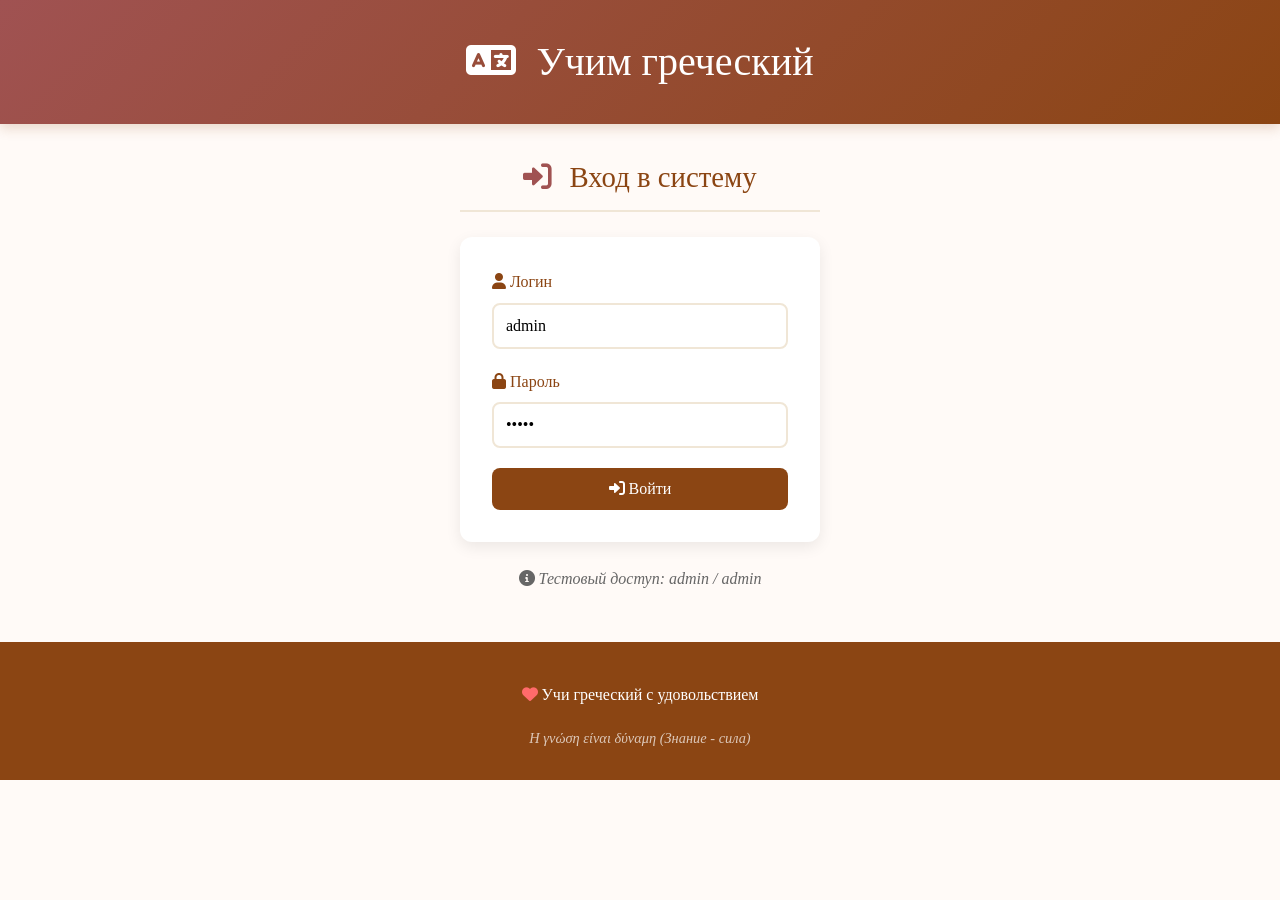
<file: index.html>
<!DOCTYPE html>
<html lang="ru">
<head>
    <meta charset="UTF-8">
    <meta name="viewport" content="width=device-width, initial-scale=1.0">
    <title>Вход - Учим греческий</title>
    <!-- Favicon для вкладки -->
    <link rel="icon" type="image/png" sizes="32x32" href="static/icons8-штанга-32.png">
    <link rel="icon" type="image/png" sizes="64x64" href="static/icons8-штанга-64.png">
    <link rel="shortcut icon" href="static/icons8-штанга-32.png">
    
    <!-- Иконки для мобильных устройств -->
    <link rel="apple-touch-icon" href="static/icons8-штанга-64.png">
    <meta name="apple-mobile-web-app-capable" content="yes">
    <meta name="apple-mobile-web-app-status-bar-style" content="black-translucent">
    <meta name="apple-mobile-web-app-title" content="Учим греческий">
    <meta name="theme-color" content="#8b4513">
    <link rel="stylesheet" href="https://cdnjs.cloudflare.com/ajax/libs/font-awesome/6.0.0/css/all.min.css">
    <style>
        * {
            margin: 0;
            padding: 0;
            box-sizing: border-box;
        }

        body {
            font-family: 'Georgia', serif;
            line-height: 1.6;
            color: #333;
            background-color: #fffaf7;
        }

        .main-header {
            background: linear-gradient(135deg, #a05252 0%, #8b4513 100%);
            color: white;
            padding: 30px 20px;
            text-align: center;
            box-shadow: 0 4px 12px rgba(139, 69, 19, 0.2);
        }

        .main-header h1 {
            margin: 0;
            font-size: 2.5rem;
            font-weight: 400;
            color: white;
            font-family: 'Georgia', serif;
        }

        .main-header h1 i {
            margin-right: 10px;
        }

        .content {
            max-width: 400px;
            margin: 30px auto;
            padding: 0 20px;
        }

        .page-title {
            color: #8b4513;
            font-size: 1.8rem;
            margin-bottom: 25px;
            padding-bottom: 10px;
            border-bottom: 2px solid #f0e6d6;
            font-weight: 400;
            font-family: 'Georgia', serif;
            text-align: center;
        }

        .page-title i {
            margin-right: 10px;
            color: #a05252;
        }

        .form-group {
            margin-bottom: 20px;
        }

        label {
            display: block;
            margin-bottom: 8px;
            color: #8b4513;
            font-weight: 500;
            font-family: 'Georgia', serif;
        }

        input[type=text], 
        input[type=password] {
            width: 100%;
            padding: 12px;
            border: 2px solid #f0e6d6;
            border-radius: 8px;
            font-size: 1rem;
            font-family: 'Georgia', serif;
            transition: all 0.3s ease;
            background: white;
        }

        input:focus {
            outline: none;
            border-color: #a05252;
            box-shadow: 0 0 0 3px rgba(160, 82, 82, 0.1);
        }

        .btn {
            display: inline-block;
            background: #8b4513;
            color: white;
            padding: 12px 30px;
            border: none;
            border-radius: 8px;
            font-size: 1rem;
            font-weight: 500;
            cursor: pointer;
            transition: all 0.3s ease;
            font-family: 'Georgia', serif;
            text-decoration: none;
            width: 100%;
        }

        .btn:hover {
            background: #a05252;
            transform: translateY(-2px);
            box-shadow: 0 4px 12px rgba(139, 69, 19, 0.2);
        }

        .main-footer {
            background: #8b4513;
            color: white;
            text-align: center;
            padding: 40px 20px 30px;
            margin-top: 50px;
        }

        .footer-content {
            max-width: 1200px;
            margin: 0 auto;
        }

        .footer-note {
            font-style: italic;
            opacity: 0.7;
            font-size: 0.9rem;
            margin-top: 20px;
        }

        .error-message {
            background-color: #ffe6e6;
            color: #d63031;
            padding: 1rem;
            border-radius: 8px;
            margin-bottom: 1.5rem;
            border-left: 4px solid #d63031;
        }

        .info-message {
            text-align: center;
            margin-top: 1.5rem;
            color: #666;
            font-style: italic;
        }
    </style>
</head>
<body>
    <header class="main-header">
        <h1>
            <i class="fas fa-language"></i>
            Учим греческий
        </h1>
    </header>

    <main class="content">
        <h1 class="page-title">
            <i class="fas fa-sign-in-alt"></i>
            Вход в систему
        </h1>
        
        <div id="error-container" style="display: none;"></div>
        
        <form id="loginForm" style="background: white; padding: 2rem; border-radius: 12px; box-shadow: 0 5px 15px rgba(0,0,0,0.08);">
            <div class="form-group">
                <label><i class="fas fa-user"></i> Логин</label>
                <input type="text" id="username" value="admin" required>
            </div>
            
            <div class="form-group">
                <label><i class="fas fa-lock"></i> Пароль</label>
                <input type="password" id="password" value="admin" required>
            </div>
            
            <button type="submit" class="btn">
                <i class="fas fa-sign-in-alt"></i> Войти
            </button>
        </form>
        
        <p class="info-message">
            <i class="fas fa-info-circle"></i> Тестовый доступ: admin / admin
        </p>
    </main>

    <footer class="main-footer">
        <div class="footer-content">
            <p><i class="fas fa-heart" style="color: #ff6b6b;"></i> Учи греческий с удовольствием</p>
            <p class="footer-note">Η γνώση είναι δύναμη (Знание - сила)</p>
        </div>
    </footer>

    <script>
        document.getElementById('loginForm').addEventListener('submit', function(e) {
            e.preventDefault();
            
            const username = document.getElementById('username').value;
            const password = document.getElementById('password').value;
            
            if (username === 'admin' && password === 'admin') {
                window.location.href = 'dashboard.html';
            } else {
                const errorDiv = document.getElementById('error-container');
                errorDiv.style.display = 'block';
                errorDiv.innerHTML = '<div class="error-message"><i class="fas fa-exclamation-circle"></i> Неверный логин или пароль</div>';
            }
        });
    </script>
</body>
</html>
</file>
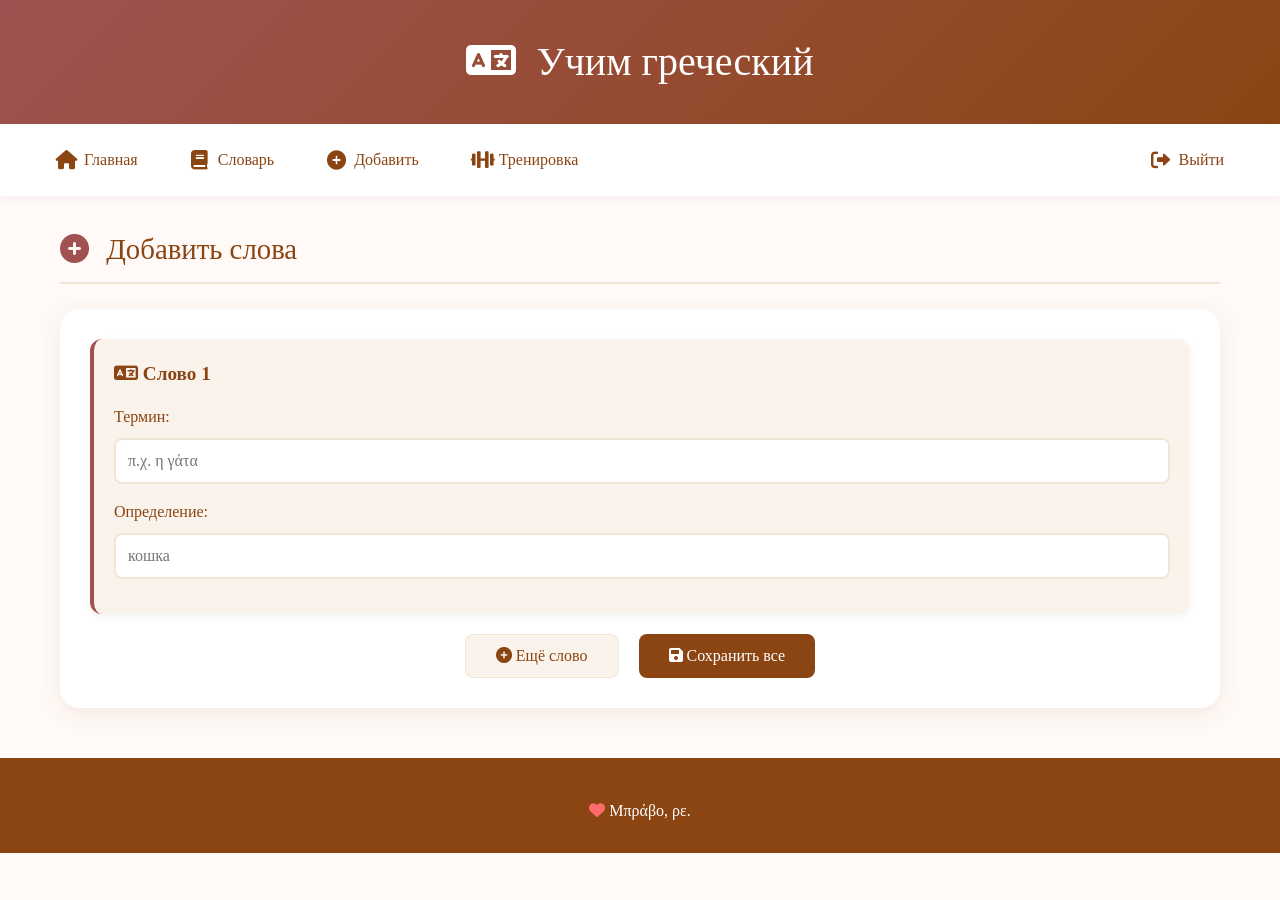
<file: add.html>
<!DOCTYPE html>
<html lang="ru">
<head>
    <meta charset="UTF-8">
    <meta name="viewport" content="width=device-width, initial-scale=1.0">
    <title>Добавить слово - Учим греческий</title>
    <!-- Favicon для вкладки -->
    <link rel="icon" type="image/png" sizes="32x32" href="static/icons8-штанга-32.png">
    <link rel="icon" type="image/png" sizes="64x64" href="static/icons8-штанга-64.png">
    <link rel="shortcut icon" href="static/icons8-штанга-32.png">
    
    <!-- Иконки для мобильных устройств -->
    <link rel="apple-touch-icon" href="static/icons8-штанга-64.png">
    <meta name="apple-mobile-web-app-capable" content="yes">
    <meta name="apple-mobile-web-app-status-bar-style" content="black-translucent">
    <meta name="apple-mobile-web-app-title" content="Учим греческий">
    <meta name="theme-color" content="#8b4513">
    <link rel="stylesheet" href="https://cdnjs.cloudflare.com/ajax/libs/font-awesome/6.0.0/css/all.min.css">
    <link rel="stylesheet" href="static/style.css">
    <style>
        /* Специфические стили для страницы добавления */
        .form-container {
            background: white;
            padding: 30px;
            border-radius: 20px;
            box-shadow: 0 5px 20px rgba(139,69,19,0.1);
        }

        .word-card {
            background: #f9f3ec;
            border-radius: 12px;
            padding: 20px;
            margin-bottom: 20px;
            border-left: 4px solid #a05252;
        }

        .word-card h3 {
            color: #8b4513;
            margin-bottom: 15px;
            font-size: 1.2rem;
        }

        .form-group {
            margin-bottom: 15px;
        }

        label {
            display: block;
            margin-bottom: 8px;
            color: #8b4513;
            font-weight: 500;
            font-family: 'Georgia', serif;
        }

        input[type=text] {
            width: 100%;
            padding: 12px;
            border: 2px solid #f0e6d6;
            border-radius: 8px;
            font-size: 1rem;
            font-family: 'Georgia', serif;
            transition: all 0.3s ease;
            background: white;
        }

        input:focus {
            outline: none;
            border-color: #a05252;
            box-shadow: 0 0 0 3px rgba(160, 82, 82, 0.1);
        }

        .btn {
            display: inline-block;
            background: #8b4513;
            color: white;
            padding: 12px 30px;
            border: none;
            border-radius: 8px;
            font-size: 1rem;
            font-weight: 500;
            cursor: pointer;
            transition: all 0.3s ease;
            font-family: 'Georgia', serif;
            text-decoration: none;
        }

        .btn:hover {
            background: #a05252;
            transform: translateY(-2px);
            box-shadow: 0 4px 12px rgba(139, 69, 19, 0.2);
        }

        .btn-secondary {
            background: #f9f3ec;
            color: #8b4513;
            border: 1px solid #f0e6d6;
        }

        .btn-secondary:hover {
            background: #f0e6d6;
            color: #8b4513;
        }

        .btn-add {
            background: #f9f3ec;
            color: #8b4513;
            width: auto;
            margin-right: 10px;
        }

        .button-group {
            display: flex;
            gap: 10px;
            justify-content: center;
            margin-top: 20px;
            flex-wrap: wrap;
        }

        .success-message {
            background: #e8f5e9;
            color: #2e7d32;
            padding: 15px;
            border-radius: 8px;
            margin-top: 20px;
            border-left: 4px solid #2e7d32;
            display: none;
        }

        .error-message {
            background: #ffe6e6;
            color: #c62828;
            padding: 15px;
            border-radius: 8px;
            margin-top: 20px;
            border-left: 4px solid #c62828;
            display: none;
        }
    </style>
</head>
<body>
    <header class="main-header">
        <h1>
            <i class="fas fa-language"></i>
            Учим греческий
        </h1>
    </header>

    <nav class="main-nav">
        <div class="nav-container">
            <div class="nav-links">
                <a href="dashboard.html"><i class="fas fa-home"></i> <span>Главная</span></a>
                <a href="dictionary.html"><i class="fas fa-book"></i> <span>Словарь</span></a>
                <a href="add.html"><i class="fas fa-plus-circle"></i> <span>Добавить</span></a>
                <a href="practice.html"><i class="fas fa-dumbbell"></i> <span>Тренировка</span></a>
            </div>
            <a href="index.html" class="logout-btn"><i class="fas fa-sign-out-alt"></i> <span>Выйти</span></a>
        </div>
    </nav>

    <main class="content">
        <h1 class="page-title">
            <i class="fas fa-plus-circle"></i>
            Добавить слова
        </h1>
        
        <div class="form-container">
            <div id="cardsContainer">
                <!-- Первая карточка -->
                <div class="word-card" id="card1">
                    <h3><i class="fas fa-language"></i> Слово 1</h3>
                    <div class="form-group">
                        <label>Термин:</label>
                        <input type="text" class="term-input" placeholder="π.χ. η γάτα" required>
                    </div>
                    <div class="form-group">
                        <label>Определение:</label>
                        <input type="text" class="definition-input" placeholder="кошка" required>
                    </div>
                </div>
            </div>

            <div class="button-group">
                <button id="addCardBtn" class="btn btn-secondary btn-add">
                    <i class="fas fa-plus-circle"></i> Ещё слово
                </button>
                <button id="saveAllBtn" class="btn">
                    <i class="fas fa-save"></i> Сохранить все
                </button>
            </div>

            <div id="successMessage" class="success-message">
                <i class="fas fa-check-circle"></i> Слова отправлены! Словарь обновится в течение минуты ...
            </div>

            <div id="errorMessage" class="error-message">
                <i class="fas fa-exclamation-circle"></i> Ошибка при отправке.
            </div>
        </div>
    </main>

    <footer class="main-footer">
        <div class="footer-content">
            <p><i class="fas fa-heart" style="color: #ff6b6b;"></i> Μπράβο, ρε.</p>
        </div>
    </footer>

    <script>
        const FORM_ID = '1FAIpQLScvbB8Z9Fy9xgq2CTyHgzrFoLf5hQFkJQ0_SUE2Oz-SoNbxDw';
        const FORM_URL = `https://docs.google.com/forms/d/e/${FORM_ID}/formResponse`;

        let cardCount = 1;

        document.getElementById('addCardBtn').addEventListener('click', function() {
            cardCount++;
            const container = document.getElementById('cardsContainer');
            const newCard = document.createElement('div');
            newCard.className = 'word-card';
            newCard.id = `card${cardCount}`;
            newCard.innerHTML = `
                <h3><i class="fas fa-language"></i> Слово ${cardCount}</h3>
                <div class="form-group">
                    <label>Термин:</label>
                    <input type="text" class="term-input" placeholder="π.χ. γάτα" required>
                </div>
                <div class="form-group">
                    <label>Определение:</label>
                    <input type="text" class="definition-input" placeholder="кошка" required>
                </div>
            `;
            container.appendChild(newCard);
        });

        document.getElementById('saveAllBtn').addEventListener('click', async function() {
            const termInputs = document.querySelectorAll('.term-input');
            const defInputs = document.querySelectorAll('.definition-input');
            
            const words = [];
            for (let i = 0; i < termInputs.length; i++) {
                const term = termInputs[i].value.trim();
                const def = defInputs[i].value.trim();
                if (term && def) {
                    words.push({ term, def });
                }
            }

            if (words.length === 0) {
                alert('Добавьте хотя бы одно слово');
                return;
            }

            let sentCount = 0;
            for (let word of words) {
                const iframe = document.createElement('iframe');
                iframe.style.display = 'none';
                iframe.src = FORM_URL + '?entry.1988364450=' + encodeURIComponent(word.term) + '&entry.789192466=' + encodeURIComponent(word.def);
                document.body.appendChild(iframe);
                setTimeout(() => {
                    document.body.removeChild(iframe);
                }, 1000);
                sentCount++;
            }

            document.getElementById('successMessage').style.display = 'block';
            setTimeout(() => {
                window.location.href = 'dictionary.html';
            }, 2000);
        });
    </script>
</body>
</html>
</file>
<file: static/style.css>
/* ===== СБРОС СИЛІВ ===== */
* {
    margin: 0;
    padding: 0;
    box-sizing: border-box;
}

.greek-icon {
    width: 64px;
    height: 64px;
    border-radius: 50%;
    box-shadow: 0 4px 8px rgba(0,0,0,0.1);
}

body {
    font-family: 'Georgia', serif;
    line-height: 1.6;
    color: #333;
    background-color: #fffaf7;
}

/* ===== ШАПКА ===== */
.main-header {
    background: linear-gradient(135deg, #a05252 0%, #8b4513 100%);
    color: white;
    padding: 30px 20px;
    text-align: center;
    box-shadow: 0 4px 12px rgba(139, 69, 19, 0.2);
}

.main-header h1 {
    margin: 0;
    font-size: 2.5rem;
    font-weight: 400;
    color: white;
    font-family: 'Georgia', serif;
}

.main-header h1 i {
    margin-right: 10px;
}

/* Навигация */
.main-nav {
    background: white;
    padding: 15px 20px;
    box-shadow: 0 2px 10px rgba(0, 0, 0, 0.05);
    position: sticky;
    top: 0;
    z-index: 100;
}

.nav-container {
    max-width: 1200px;
    margin: 0 auto;
    display: flex;
    justify-content: space-between;
    align-items: center;
    flex-wrap: wrap;
    gap: 15px;
}

.nav-links {
    display: flex;
    gap: 20px;
    flex-wrap: wrap;
}

.nav-links a {
    color: #8b4513;
    text-decoration: none;
    padding: 8px 16px;
    border-radius: 8px;
    transition: all 0.3s ease;
    font-family: 'Georgia', serif;
    display: inline-flex;
    align-items: center;
    gap: 8px;
}

.nav-links a:hover {
    background: #f9f3ec;
    transform: translateY(-2px);
}

.nav-links a i {
    font-size: 1.2rem;
    width: 20px;
    text-align: center;
}

/* Кнопка выхода (в стиле навигации) */
.logout-btn {
    color: #8b4513;
    text-decoration: none;
    padding: 8px 16px;
    border-radius: 8px;
    transition: all 0.3s ease;
    font-family: 'Georgia', serif;
    display: inline-flex;
    align-items: center;
    gap: 8px;
    background: transparent; /* убираем бежевый фон */
}

.logout-btn:hover {
    background: #f9f3ec; /* такой же фон, как у ссылок при наведении */
    transform: translateY(-2px);
}

.logout-btn i {
    font-size: 1.2rem;
    width: 20px;
    text-align: center;

}

/* ===== МОБИЛЬНАЯ ВЕРСИЯ ===== */
@media (max-width: 768px) {
    .nav-container {
        flex-direction: row;
        justify-content: center;
        gap: 10px;
    }
    
    .nav-links {
        gap: 5px;
    }
    
    /* Скрываем текст, оставляем только иконки */
    .nav-links a span,
    .logout-btn span {
        display: none;
    }
    
    /* Увеличиваем иконки для удобного нажатия */
    .nav-links a i,
    .logout-btn i {
        font-size: 1.5rem;
    }
    
    /* Увеличиваем область нажатия */
    .nav-links a,
    .logout-btn {
        padding: 10px 15px;
    }
}

@media (max-width: 480px) {
    .nav-links a i,
    .logout-btn i {
        font-size: 1.3rem;
    }
}

/* ===== ОСНОВНОЙ КОНТЕНТ ===== */
.content {
    max-width: 1200px;
    margin: 30px auto;
    padding: 0 20px;
}

.page-title {
    color: #8b4513;
    font-size: 1.8rem;
    margin-bottom: 25px;
    padding-bottom: 10px;
    border-bottom: 2px solid #f0e6d6;
    font-weight: 400;
    font-family: 'Georgia', serif;
}

.page-title i {
    margin-right: 10px;
    color: #a05252;
}

.welcome-message {
    font-size: 1.2rem;
    margin-bottom: 30px;
    color: #666;
    font-style: italic;
}

/* ===== ДЕКОРАТИВНЫЙ ЭЛЕМЕНТ ===== */
.greek-pattern {
    background: repeating-linear-gradient(45deg, #f0e6d6 0px, #f0e6d6 10px, #fffaf7 10px, #fffaf7 20px);
    height: 4px;
    width: 100%;
    margin: 20px 0;
}

/* ===== СЕТКА ДЛЯ КАРТОЧЕК ВЫБОРА ===== */
.dashboard-grid {
    display: grid;
    grid-template-columns: repeat(auto-fit, minmax(280px, 1fr));
    gap: 25px;
    margin: 40px 0;
}

.dashboard-card {
    background: white;
    border-radius: 12px;
    overflow: hidden;
    box-shadow: 0 5px 15px rgba(0, 0, 0, 0.08);
    transition: all 0.3s ease;
    text-decoration: none;
    color: inherit;
    display: block;
    border: 2px solid transparent;
}

.dashboard-card:hover {
    transform: translateY(-8px);
    box-shadow: 0 15px 30px rgba(139, 69, 19, 0.15);
    border-color: #a05252;
}

.card-header {
    position: relative;
    height: 160px;
    background: linear-gradient(135deg, #f9f3ec 0%, #f0e6d6 100%);
    display: flex;
    align-items: center;
    justify-content: center;
}

.card-icon {
    font-size: 5rem;
    color: #8b4513;
    transition: transform 0.3s ease;
}

.dashboard-card:hover .card-icon {
    transform: scale(1.1);
}

.card-content {
    padding: 20px;
    text-align: center;
}

.card-content h2 {
    font-size: 1.5rem;
    margin-bottom: 10px;
    color: #8b4513;
    font-weight: 500;
    font-family: 'Georgia', serif;
}

.card-content p {
    color: #666;
    margin-bottom: 15px;
    font-size: 0.95rem;
}

.card-stats {
    display: inline-block;
    padding: 5px 15px;
    background: #f9f3ec;
    border-radius: 20px;
    color: #8b4513;
    font-size: 0.9rem;
    font-weight: 500;
}

/* ===== СЕТКА ДЛЯ СЛОВ ===== */
.words-grid {
    display: grid;
    grid-template-columns: repeat(auto-fill, minmax(300px, 1fr));
    gap: 20px;
    margin-top: 30px;
}

.word-card {
    background: white;
    border-radius: 12px;
    padding: 20px;
    box-shadow: 0 3px 10px rgba(0, 0, 0, 0.05);
    border-left: 4px solid #a05252;
    transition: all 0.3s ease;
}

.word-card:hover {
    transform: translateX(5px);
    box-shadow: 0 5px 15px rgba(139, 69, 19, 0.1);
}

.word-term {
    font-size: 1.4rem;
    color: #8b4513;
    margin-bottom: 8px;
    font-weight: 500;
    font-family: 'Georgia', serif;
}

.word-definition {
    font-size: 1.1rem;
    color: #333;
    margin-bottom: 12px;
    padding-bottom: 12px;
    border-bottom: 1px dashed #f0e6d6;
}

.word-status {
    display: inline-block;
    padding: 4px 12px;
    background: #f9f3ec;
    border-radius: 20px;
    color: #8b4513;
    font-size: 0.85rem;
    font-weight: 500;
}

/* ===== ТАБЛИЦА ДЛЯ СЛОВАРЯ ===== */
.table-container {
    overflow-x: auto;
    margin-top: 30px;
    background: white;
    border-radius: 12px;
    box-shadow: 0 3px 10px rgba(0, 0, 0, 0.05);
}

table {
    width: 100%;
    border-collapse: collapse;
}

th {
    background: #f9f3ec;
    color: #8b4513;
    padding: 15px;
    text-align: left;
    font-weight: 500;
    font-family: 'Georgia', serif;
    border-bottom: 2px solid #a05252;
}

td {
    padding: 12px 15px;
    border-bottom: 1px solid #f0e6d6;
}

tr:hover {
    background: #fefcf9;
}

/* ===== ФОРМИ ===== */
.form-group {
    margin-bottom: 20px;
}

label {
    display: block;
    margin-bottom: 8px;
    color: #8b4513;
    font-weight: 500;
    font-family: 'Georgia', serif;
}

input[type=text], 
input[type=password],
textarea {
    width: 100%;
    padding: 12px;
    border: 2px solid #f0e6d6;
    border-radius: 8px;
    font-size: 1rem;
    font-family: 'Georgia', serif;
    transition: all 0.3s ease;
    background: white;
}

input:focus {
    outline: none;
    border-color: #a05252;
    box-shadow: 0 0 0 3px rgba(160, 82, 82, 0.1);
}

/* ===== КНОПКИ ===== */
.btn {
    display: inline-block;
    background: #8b4513;
    color: white;
    padding: 12px 30px;
    border: none;
    border-radius: 8px;
    font-size: 1rem;
    font-weight: 500;
    cursor: pointer;
    transition: all 0.3s ease;
    font-family: 'Georgia', serif;
    text-decoration: none;
}

.btn:hover {
    background: #a05252;
    transform: translateY(-2px);
    box-shadow: 0 4px 12px rgba(139, 69, 19, 0.2);
}

.btn-secondary {
    background: #f9f3ec;
    color: #8b4513;
}

.btn-secondary:hover {
    background: #f0e6d6;
    color: #8b4513;
}

/* ===== КАРТОЧКИ ДЛЯ ДОБАВЛЕНИЯ СЛОВ ===== */
.add-word-card {
    background: #f9f3ec;
    border-radius: 12px;
    padding: 25px;
    margin-bottom: 20px;
    border-left: 4px solid #a05252;
}

.add-word-card h3 {
    color: #8b4513;
    margin-bottom: 20px;
    font-weight: 500;
    font-family: 'Georgia', serif;
}

/* ===== ПУСТЬІЕ СОСТОЯНИЯ ===== */
.empty-state {
    text-align: center;
    padding: 60px 20px;
    background: #f9f3ec;
    border-radius: 12px;
    margin-top: 30px;
}

.empty-state i {
    font-size: 4rem;
    color: #a05252;
    margin-bottom: 20px;
}

.empty-state p {
    margin-bottom: 20px;
    color: #666;
    font-size: 1.1rem;
}

/* ===== ПОДВАЛ ===== */
.main-footer {
    background: #8b4513;
    color: white;
    text-align: center;
    padding: 40px 20px 30px;
    margin-top: 50px;
}

.footer-content {
    max-width: 1200px;
    margin: 0 auto;
}

.footer-note {
    font-style: italic;
    opacity: 0.7;
    font-size: 0.9rem;
    margin-top: 20px;
}

/* ===== ДОПОЛНИТЕЛЬНЫЕ СТИЛИ ===== */
.flag-icon {
    font-size: 2rem;
    vertical-align: middle;
    margin-right: 10px;
}

/* ===== КНОПКА УДАЛЕНИЯ ===== */
.delete-btn {
    background: none;
    border: none;
    color: #a05252;
    cursor: pointer;
    font-size: 1.2rem;
    padding: 5px 10px;
    border-radius: 4px;
    transition: all 0.3s ease;
}

.delete-btn:hover {
    background: #ffe6e6;
    color: #d63031;
    transform: scale(1.1);
}

/* Для карточного варианта */
.word-card {
    position: relative;
}

.delete-card-btn {
    position: absolute;
    top: 10px;
    right: 10px;
    background: none;
    border: none;
    color: #a05252;
    cursor: pointer;
    font-size: 1.2rem;
    padding: 5px;
    border-radius: 50%;
    width: 30px;
    height: 30px;
    display: flex;
    align-items: center;
    justify-content: center;
    transition: all 0.3s ease;
}

.delete-card-btn:hover {
    background: #ffe6e6;
    color: #d63031;
    transform: scale(1.1);
}

/* Подтверждение удаления */
.delete-confirm {
    background-color: #ffe6e6;
    border-left: 4px solid #d63031;
    padding: 15px;
    margin: 10px 0;
    border-radius: 8px;
}
</file>
